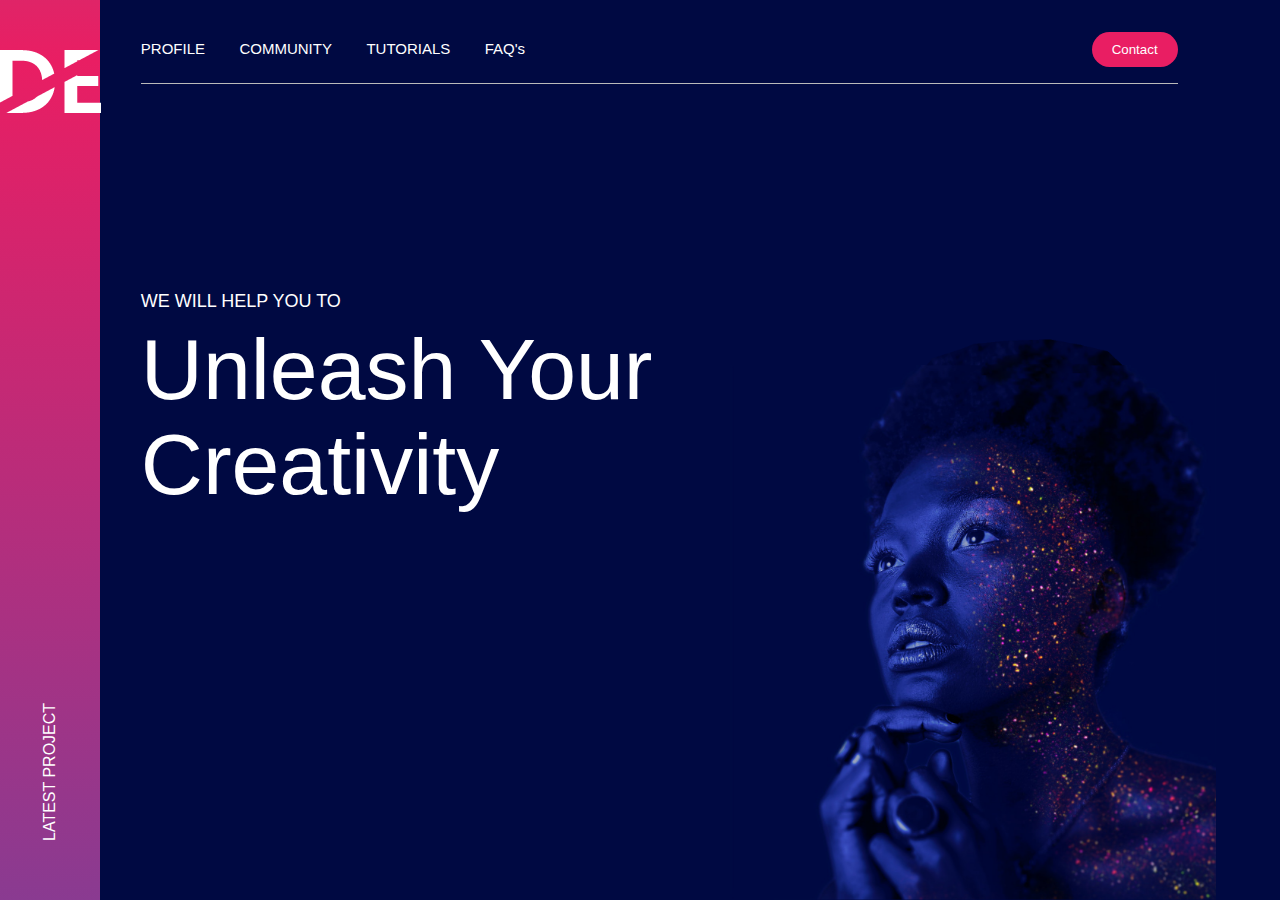
<file: index.html>
<!DOCTYPE html>
<html>
<head>
    <meta name="viewport" content="width=device-width, initial-scale=1.0">
    <title>Practice for Showcase - Basic Web</title>
    <link rel="stylesheet" href="style.css">
</head>

                        <body> 

              <div class="header">
                <div class="top-nav">
                        <ul>
                            <li><a href="page 2.html">PROFILE</a></li><!--a page whre in my short testimonial and skills -->
                            <li><a href="page3.html">COMMUNITY</a></li><!---WHERE in u can communicate and ask for help-->
                            <li><a href="page4.html">TUTORIALS</a></li><!---youtube channel that may help them-->
                            <li><a href="page5.html">FAQ's</a></li><!--instructions ,clarification and etc.-->


                        </ul>
                        <button> <A href="https://www.facebook.com/sorianonty">Contact </A></button>
                                 

                </div>
                <div class="side-nav">
                                    <img src="logo.png" alt="logo">
                                     <a href="#">LATEST PROJECT</a>
                                     
                </div>  

                <div class="NENEK">
                        <p>WE WILL HELP YOU TO</p>
                        <h1>Unleash Your Creativity</h1>
              
              
                    
                  
                </div>
              
              </div>              

                        </body>

</html>
<!--<script>
  var div = document.getElementById("#");
  
    function getRandomColor() {
        var letters = '0123456789ABCDEF';
        var color = '#';
        for (var i = 0; i < 6; i++ ) {
            color += letters[Math.floor(Math.random() * 16)];
        }
        return color;
    }
    
    function changeColor(){
      div.style.backgroundColor= getRandomColor();
    }
    
    setInterval(changeColor,1000);
    </script> "can change color  bg randomly sksks"
</file>
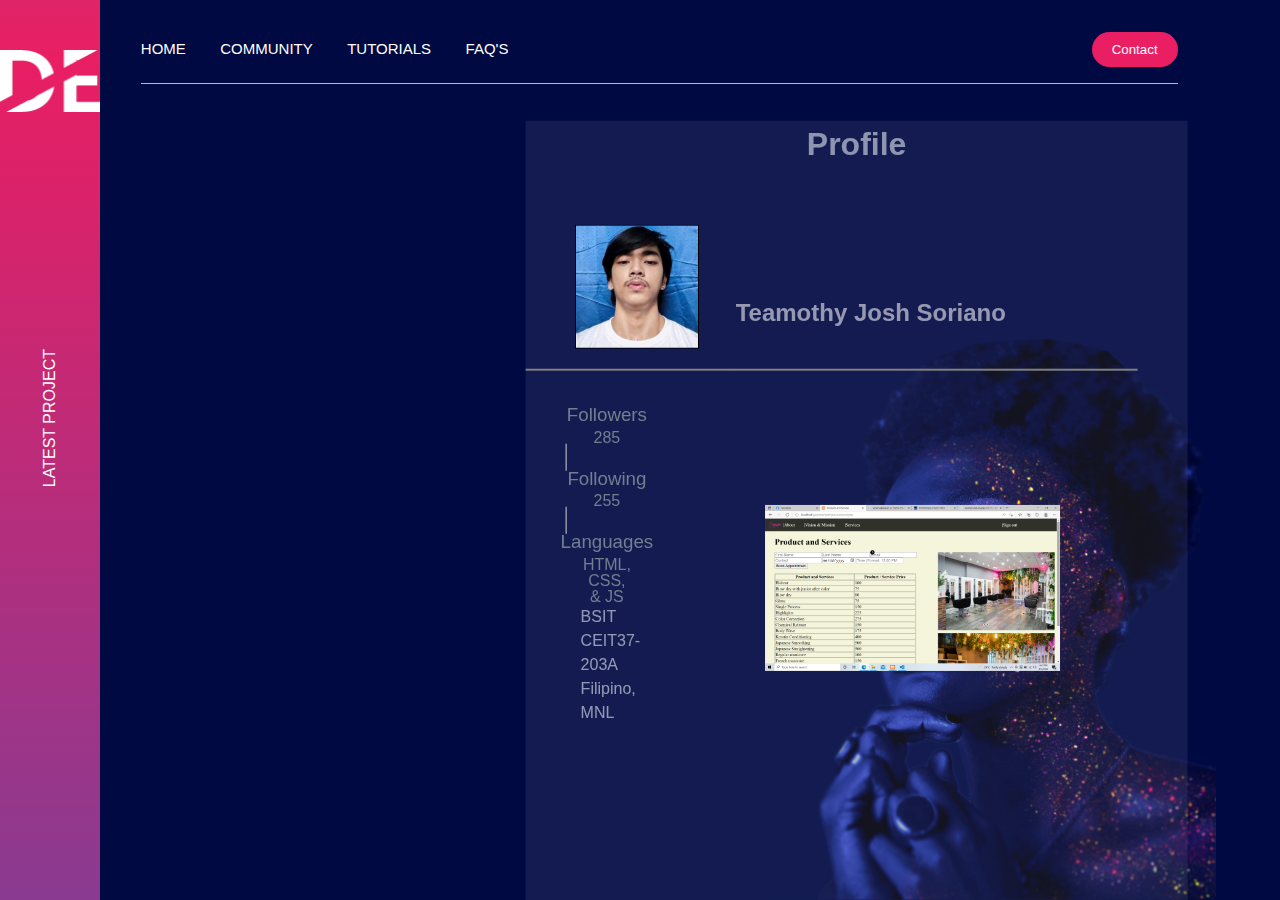
<file: page 2.html>
<!DOCTYPE html>
<html>
<head>
    <meta name="viewport" content="width=device-width, initial-scale=1.0">
    <title>Practice for Showcase - Basic Web</title>
    <link rel="stylesheet" href="S2.css">
</head>

                        <body> 

              <div class="header">
                <div class="top-nav">
                        <ul>
                            <li><a href="index.html">HOME</a></li>
                            <li><a href="page3.html">COMMUNITY</a></li>
                            <li><a href="page4.html">TUTORIALS</a></li>
                            <li><a href="page5.html">FAQ'S</a></li>


                        </ul>
                        <button> <A href="https://www.facebook.com/sorianonty">Contact </A></button>
                                 

                </div>
                <div class="side-nav">
                                    <img src="logo.png" alt="logo">
                                     <div class="sik"><a href="#">LATEST PROJECT</a></div>
                                     
              <div class="tt">            
                <h1 style="text-align: center; 
                margin-left:50px;padding-bottom:0;margin-top:0;padding-top:5px;
                color: rgba(240, 248, 255, 0.555);">Profile</h1>
                <img src="pictures/pic1.jpg" alt="pogi" width="124" height="124" class="profile__image" ><!--
                
                --><h2 class="profile__name">Teamothy Josh Soriano</h2>
               
                  <hr style="height:2px;border-width:0;color:gray;background-color:gray">
                  <section class="profile__details">
            
                  <ul class="profile__stats">
                    <li>
                      <h3 class="profile_stat__heading">Followers</h3>
                      <div class="profile_stat__number">285</div>
                    </li><!--
                    --><li>
                      <h3 class="profile_stat__heading">Following</h3>
                      <div class="profile_stat__number">255</div>
                    </li><!--
                    --><li>
                      <h3 class="profile_stat__heading">Languages</h3>
                      <div class="profile_stat__number">HTML,<br>CSS,<br>& JS</div>
                    </li>
                  </ul>
                 
                  
                  <ul class="social">
                    <!-- Slideshow container -->
          
                    <li class="location"><i class="fa fa-map-marker">

                    </i>&nbsp; &nbsp; &nbsp; &nbsp; &nbsp;<span style="margin-right:450px;color: rgba(240, 248, 255, 0.577);">
                      BSIT CEIT37-203A Filipino, MNL<br>
                                                                                      
                    </span></li>
                    <div class="slideshow-container" style="float: right;margin-left: 120px; margin-top: 40px;">
          
                      <!-- Full-width images with number and caption text -->
                      <div class="mySlides fade">
                        
                        <img src="pictures/img1.png" style="width:70%">
                        
                      </div>
                    
                      <div class="mySlides fade">
                        
                        <img src="pictures/img2.png" style="width:70%">
                        
                      </div>
                    
                      <div class="mySlides fade">
                        
                        <img src="pictures/img3.gif" style="width:70%">
                       
                      </div>
                    </section>
                      
                    <br>
                    
                    <!-- The dots/circles -->
                    <div style="text-align:center">
                      <span class="dot" onclick="currentSlide(1)"></span>
                      <span class="dot" onclick="currentSlide(2)"></span>
                      <span class="dot" onclick="currentSlide(3)"></span>
                    </div>
                  </ul>
                </section>
              </div><!-- /popup__inner -->
            </div><!-- /popup -->
          </div>
          <script>let slideIndex = 0;
              showSlides();
              
              function showSlides() {
                let i;
                let slides = document.getElementsByClassName("mySlides");
                for (i = 0; i < slides.length; i++) {
                  slides[i].style.display = "none";
                }
                slideIndex++;
                if (slideIndex > slides.length) {slideIndex = 1}
                slides[slideIndex-1].style.display = "block";
                setTimeout(showSlides, 2000); // Change image every 2 seconds
              }</script>
              
                                     
                </div>  

                </div>
                
                
                

                        </body>

</html>

<style>
  .sik{
    text-decoration: none;
                     color:#fff;
                     transform: rotate(-90deg) translateX(-260%);
                     width: max-content;
                     position: fixed;
    
  }
.profile_details{
  position: relative;
}
button A{

text-decoration: none;
color: white;
}
</style>
</file>
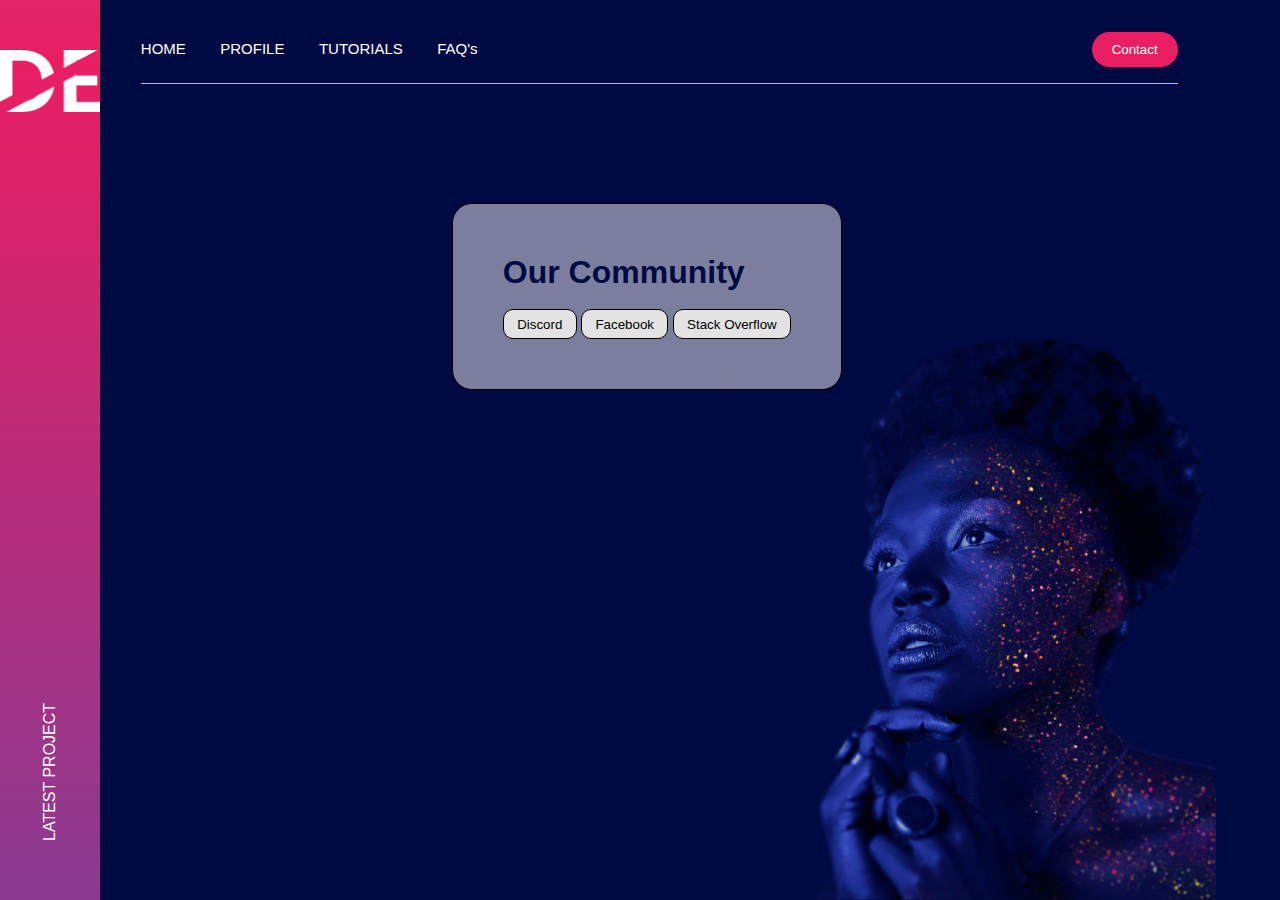
<file: page3.html>
<!DOCTYPE html>
<html>
<head>
  <meta charset="UTF-8">
    <meta name="viewport" content="width=device-width, initial-scale=1.0">
    <title>Practice for Showcase - Basic Web</title>
    <link rel="stylesheet" href="S2.css">
</head>

                        <body> 

              <div class="header">
                <div class="top-nav">
                        <ul>
                            <li><a href="index.html">HOME</a></li><!--DEFAULT -->
                            <li><a href="page 2.html">PROFILE</a></li><!---a page whre in my short testimonial and skills-->
                            <li><a href="page4.html">TUTORIALS</a></li><!---youtube channel that may help them-->
                            <li><a href="page5.html">FAQ's</a></li><!--instructions ,clarification and etc.-->


                        </ul>
                                    <button> <A href="https://www.facebook.com/sorianonty">Contact </A></button>
                                 

                </div>
                <div class="side-nav">
                                    <img src="logo.png" alt="logo">
                                     <a href="#">LATEST PROJECT</a>
                                     
                </div>  
                <br><br>
                
                <div class="community">
                  <H1 style="color:#000942;">Our Community</H1> <BR>
                          

                  <button class="btn btn-background-slide"><a href="https://discord.gg/akCXSMdP">Discord</a></button>
                  <button class="Fb"><a href="https://www.facebook.com/groups/programmersphilippines"  >Facebook</a></button>
                  <button class="stck"><a href="https://stackoverflow.com/"  >Stack Overflow </a></button>
                </div>
                
                
              </div>              

                        </body>

</html>
<STYle>

.community{
  
  background-color: rgba(255, 255, 255, 0.481);
  border: 1px solid black;
  border-radius: 20px;
  padding: 50px;
  display: inline-block;
  text-decoration: none;
  margin-left: 30%;
  margin-top: 8%;
}
.btn {
  background-color: var(--background-color);
  color: #222;
  padding: .5em 1em;
  border: 1px solid black;
  border-radius: 10px;
  outline: none;
  position: relative;
  cursor: pointer;

  --background-color: #E3E3E3;
  --border-size: 2px;
  --accent-color: rgb(193, 102, 213);
  
}

.btn.btn-background-slide::before {
  content: '';
  position: absolute;
  top: 0;
  left: 0;
  bottom: 0;
  right: 0;
  z-index: -1;
  background-color: var(--accent-color);

  transition: transform 300ms ease-in-out;
  transform: scaleX(0);
  transform-origin: left;
  border-radius: 10px;

}

.btn.btn-background-slide:hover::before,
.btn.btn-background-slide:focus::before {
  transform: scaleX(1);
  border-radius: 10px;
  
}

.btn.btn-background-slide {
  transition: color 300ms ease-in-out;
  z-index: 1;
  
}
.btn.btn-background-slide a{
  text-decoration: none;
  color: black;
  
}


.btn.btn-background-slide:hover,
.btn.btn-background-slide:focus {
  color: white;
  border-radius: 10px;
}
/*end*/


.Fb{
  text-decoration: none;
  background-color: var(--background-color);
  color: #222;
  padding: .5em 1em;
  border: 1px solid black;
  border-radius: 10px;
  outline: none;
  position: relative;
  cursor: pointer;
 

  --background-color: #E3E3E3;
  --border-size: 2px;
  --accent-color: rgb(26, 63, 105);
  text-decoration:none;
}

.Fb::before {
  text-decoration:none;
  content: '';
  position: absolute;
  top: 0;
  left: 0;
  bottom: 0;
  right: 0;
  z-index: -1;
  background-color: var(--accent-color);

  transition: transform 300ms ease-in-out;
  transform: scaleX(0);
  transform-origin: left;
  text-decoration:none;
  border-radius: 10px;
}

.Fb:hover::before,
.Fb:focus::before {
  transform: scaleX(1);
  border-radius: 10px;
}

.Fb {
  transition: color 300ms ease-in-out;
  z-index: 1;
  text-decoration:none;
  border-radius: 10px;
  border-radius: 10px;
}
.Fb a{
  text-decoration: none;
  color: black;
}


.Fb:hover,
.Fb:focus {
  color: white;
  text-decoration:none;
  border-radius: 10px;
}
/*end*/

.stck{
  background-color: var(--background-color);
  color: #222;
  padding: .5em 1em;
  border: 1px solid black;
  border-radius: 10px;
  outline: none;
  position: relative;
  cursor: pointer;

  --background-color: #E3E3E3;
  --border-size: 2px;
  --accent-color: rgb(231, 152, 47);
}

.stck::before {
  content: '';
  position: absolute;
  top: 0;
  left: 0;
  bottom: 0;
  right: 0;
  z-index: -1;
  background-color: var(--accent-color);

  transition: transform 300ms ease-in-out;
  transform: scaleX(0);
  transform-origin: left;
  border-radius: 10px;
}

.stck:hover::before,
.stck:focus::before {
  transform: scaleX(1);
  border-radius: 10px;
}

.stck {
  transition: color 300ms ease-in-out;
  z-index: 1;
  border-radius: 10px;
}

.stck a{
  text-decoration: none;
  color: black;
}
.stck:hover,
.stck:focus {
  color: white;
  border-radius: 10px;
}

button A{

  text-decoration: none;
  color: white;
}
</STYle>
</file>
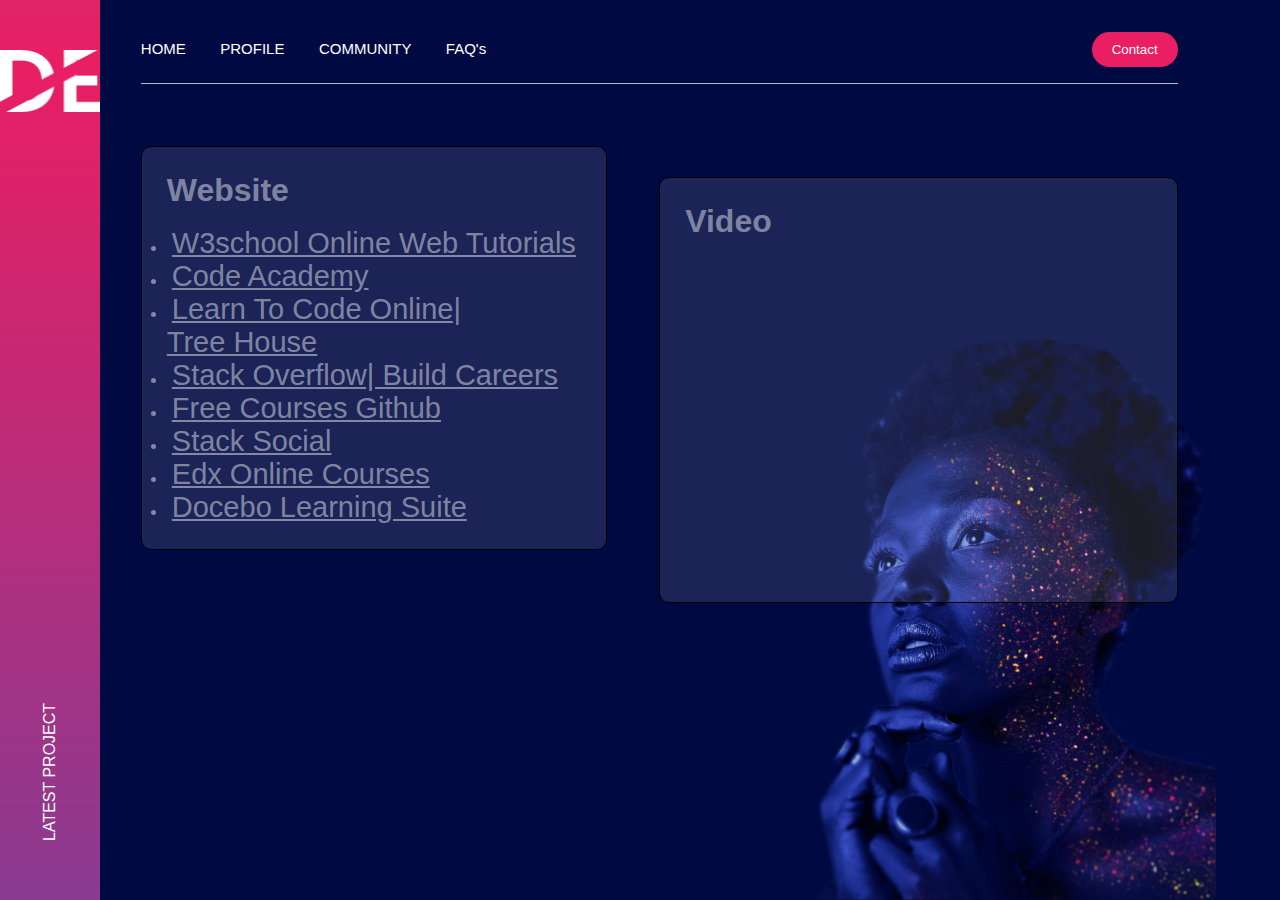
<file: page4.html>
<!DOCTYPE html>
<html>
<head>
    <meta name="viewport" content="width=device-width, initial-scale=1.0">
    <title>Practice for Showcase - Basic Web</title>
    <link rel="stylesheet" href="S2.css">
</head>

                        <body> 

              <div class="header">
                <div class="top-nav">
                        <ul>
                          <li><a href="index.html">HOME</a></li>
                            <li><a href="page 2.html">PROFILE</a></li><!--a page whre in my short testimonial and skills -->
                            <li><a href="page3.html">COMMUNITY</a></li><!---WHERE in u can communicate and ask for help-->
                           
                            <li><a href="page5.html">FAQ's</a></li><!--instructions ,clarification and etc.-->


                        </ul>
                        <button> <A href="https://www.facebook.com/sorianonty">Contact </A></button>
                                 

                </div>
                <div class="side-nav">
                                    <img src="logo.png" alt="logo">
                                     <a href="#">LATEST PROJECT</a>
                                     
                </div>  

                
                <div class="container">
                    <H1>
                            Website
                          </H1>
                            <ul class="gp">
                              <br>
                              <li ><a href="https://www.w3schools.com/">W3school Online Web Tutorials</a></li>
                              <li><a href="https://www.codecademy.com/">Code Academy</a></li>
                              <li><a href="https://teamtreehouse.com/">Learn To Code Online|<br>Tree House</a></li>
                              <li><a href="https://stackoverflow.com/">Stack Overflow| Build Careers</a></li>
                              <li><a href="https://freecourses.github.io/">Free Courses Github</a></li>
                              <li><a href="https://stacksocial.com/">Stack Social</a></li>
                              <li><a href="https://www.edx.org/">Edx Online Courses</a></li>
                              <li><a href="https://www.docebo.com/">Docebo Learning Suite</a></li>
                            </ul>
                    
                           
                </div>
                <div class="container2">
                  <h1>Video</h1>
                  <br>

                  <iframe width="560" height="315" src="https://www.youtube.com/embed/kUMe1FH4CHE" title="YouTube video player" 
                  frameborder="0"
                   allow="accelerometer; autoplay; clipboard-write; encrypted-media; gyroscope; picture-in-picture; web-share" allowfullscreen></iframe>


                </div>
              </div>              

                        </body>

</html>
<style>
.container{
background-color: rgba(240, 248, 255, 0.112);
display: inline-block;
padding: 25px;
border: 1px solid black;
border-radius: 10px;
margin-top: 6%;

}
.container2{
background-color: rgba(240, 248, 255, 0.112);

padding: 25px;
border: 1px solid black;
border-radius: 10px;
margin-top: -36%;
margin-left: 50%;
}

h1{
  font-family: Verdana, Geneva, Tahoma, sans-serif;
  color: rgba(255, 255, 255, 0.459);
}
.gp{
  color: rgba(255, 255, 255, 0.459);
}
.gp li a{
color: rgba(255, 255, 255, 0.459);
font-size: 29px;
padding: 5px;
}
.gp li a:hover{
color: #e91e63;

}
button A{

text-decoration: none;
color: white;
} 
</style>
</file>
<file: style.css>
*{
    
    
                            margin: 0;
                            padding: 0;
                            font-family: 'Poppins', sans-serif;
                            box-sizing: border-box;


}

.header{
       /*STYLE AS DEFAULT*/
                            width: 100%;
                            height: 100vh;
                            background: #000942;
                            padding-left: 11%;
                            padding-right: 8%; 
                            position: relative;  
                            /*IMAGES RIGHT SIDE-MIDDLE*/


                            background-image: url(pic1.png);
                            
                            background-size: 38%;
                            background-repeat: no-repeat;
                            background-position: 92% 100%;
                            position: relative;



   }

 .top-nav{
       /*a bar where the home button displayed*/
                            display: flex;
                            align-items: center;
                            justify-content: space-between; 
                            padding: 30px 0 15px;
                            border-bottom: 1px solid #bababa ;

 }

 .top-nav ul li{
       /*The list where home and friends in order*/
                            list-style: none;
                            display: inline-block;
                            margin-right:30px;
                            margin-top:10px;
                            margin-bottom:10px;
                            cursor:pointer;

 }

 .top-nav ul li a{
       /*design at top bar specifically at href or linkin*/
                            text-decoration: none;
                            color:#fff;
                            font-size: 15px;

 } 
 .top-nav ul :hover{

       background-color: #000942;
       opacity: 0.8;
       
 }
 .top-nav button{
                            background: #e91e63;
                            color: #fff;
                            border:0;
                            outline: 0;
                            border-radius: 30px;
                            padding: 10px 20px;
                            cursor:pointer;
 }

 .side-nav{
                            position: fixed;
                            left: 0;
                            top: 0;
                            width: 100px;
                            height: 100vh;
                            display: flex;
                            justify-content: space-between;
                            align-items: center; 
                            flex-direction: column;
                            padding: 50px 0;
                            background: linear-gradient(#00bcd4,#e91e63,#3f51b5, #00bcd4);
                            background-size: 100% 500%;
                            background-position: 0 40%;
}

/*Animate in order to client get mad*/
.side-nav{
       animation: backcolor 20s linear infinite reverse;

}
@keyframes backcolor{

0%{
              background-position: 0 0%;

}

100%{
       background-position: 0 400%;


}


}

.side-nav.logo{
                     width: 60px;
                     cursor: pointer;
}
.side-nav a{

                     text-decoration: none;
                     color:#fff;
                     transform: rotate(-90deg) translateX(50%);
                     width: max-content;
}
.NENEK{
       color: #fff;
       margin-top: 20%;
       font-size: 18px;
     
}

.NENEK h1{
       color: #fff;
       font-weight: 500;
       font-size: 86px;
       max-width: 550px;
       line-height: 95px;
       margin-top: 10px;
       margin-bottom: 30px;
     
}
button A{

       text-decoration: none;
       color: white;
     }
</file>
<file: S2.css>
*{
    
    
                            margin: 0;
                            padding: 0;
                            font-family: 'Poppins', sans-serif;
                            box-sizing: border-box;


}

.header{
       /*STYLE AS DEFAULT*/
                            width: 100%;
                            height: 100vh;
                            background: #000942;
                            padding-left: 11%;
                            padding-right: 8%; 
                            position: relative;  
                            /*IMAGES RIGHT SIDE-MIDDLE*/


                            background-image: url(pic1.png);
                            
                            background-size: 38%;
                            background-repeat: no-repeat;
                            background-position: 92% 100%;
                            position: relative;



   }

 .top-nav{
       /*a bar where the home button displayed*/
                            display: flex;
                            align-items: center;
                            justify-content: space-between; 
                            padding: 30px 0 15px;
                            border-bottom: 1px solid #bababa ;

 }

 .top-nav ul li{
       /*The list where home and friends in order*/
                            list-style: none;
                            display: inline-block;
                            margin-right:30px;
                            margin-top:10px;
                            margin-bottom:10px;
                            cursor:pointer;

 }

 .top-nav ul li a{
       /*design at top bar specifically at href or linkin*/
                            text-decoration: none;
                            color:#fff;
                            font-size: 15px;

 } 
 .top-nav ul :hover{

       background-color: #000942;
       opacity: 0.8;
       
 }
 .top-nav button{
                            background: #e91e63;
                            color: #fff;
                            border:0;
                            outline: 0;
                            border-radius: 30px;
                            padding: 10px 20px;
                            cursor:pointer;
 }

 .side-nav{
                            position: fixed;
                            left: 0;
                            top: 0;
                            width: 100px;
                            height: 100vh;
                            display: flex;
                            justify-content: space-between;
                            align-items: center; 
                            flex-direction: column;
                            padding: 50px 0;
                            background: linear-gradient(#00bcd4,#e91e63,#3f51b5, #00bcd4);
                            background-size: 100% 500%;
                            background-position: 0 40%;
}

/*Animate in order to client get mad*/
.side-nav{
       animation: backcolor 20s linear infinite reverse;

}
@keyframes backcolor{

0%{
              background-position: 0 0%;

}

100%{
       background-position: 0 400%;


}


}

.side-nav.logo{
                     width: 60px;
                     cursor: pointer;
}
.side-nav a{

                     text-decoration: none;
                     color:#fff;
                     transform: rotate(-90deg) translateX(50%);
                     width: max-content;
}



        .profile__image {
          
       
          margin-top: 5px;
          bottom: -90px  ;
          border: 1px solid black;
          background-color: rgba(0, 0, 0, 0.284);
          display: block;
          transform: translate(14%,50%);
          
          @media screen and (min-width: 30em) {
            display: inline-block;
            margin: 0 3em 0 2em;
          }
        }

        .profile__details {
          margin: 30px;
          text-align: center;
          padding:5px; 
          font: 300 1em/1.5 "Open Sans Condensed", sans-serif;
          @media screen and (min-width: 30em) {
            display: inline-block;
            vertical-align: top;
            text-align: left;
          }
        }

        .profile__stats {
          @extend %ui-list;
          margin: 0;
          float:left;
          
          > li {
            text-align: center;
            border-right: 1px solid lightgray;
            padding: 5px;
            line-height: 1;
            display:inline;
            
            &:first-child {
              padding-left: 0;
            }
            &:last-child { 
              border-right: none;
              padding-right: 0;
            }
          }
        }
        .profile_stat__heading {
          font-weight: 300;
          text-transform: capitalize;
         
          margin: 0 0 0.25em 0;
          color: slategray;
        }
        .profile_stat__number {
    
          color: slategray;
        }
        .profile__name {
      
          margin-bottom: 50px;
          margin-left: 150px;
          font-family: inherit,Georgia, Times, serif;
          color: rgba(255, 255, 255, 0.556);
          transform: translate(13%,30%);
          position: relative;

        }

        .social {
          @extend %ui-list;
          margin-bottom: 0;
          margin-left: 0;
          list-style-type: none;
          
          > li:not(:last-child) {
            margin-right: 0.5em;
          }
          .location {
            margin-left: 1em;
            
            &, .fa { color: darkgreen; }
            span { 
             
              display: inline-block;
              vertical-align: middle;
              margin-left: 0.25em;
            }
          }
          a {
            display: block;
            line-height: 1.1;
          }
          .fa {
            font-size: 1.25em;
            color: slategray;
          }
          .fa-github:hover    { color: #171515; }
          .fa-instagram:hover { color: #3f729b; }
          .fa-twitter:hover   { color: #00acee; }
          .fa-bitbucket:hover { color: #205081; }
        }
        * {box-sizing:border-box}

        /* Slideshow container */
        .slideshow-container {
          max-width: 1000px;
          position: right;
         
        }

        /* Hide the images by default */
        .mySlides {
          display: none;
          
        }
        div.mySlides.fade {
            float: right;
            vertical-align: right;
            transform: translate(20%,-150%);

            
          }
          .slideshow-container{

            float: right;
          }
        /* Next & previous buttons */
        .prev, .next {
          cursor: pointer;
          position: absolute;
          
          width: auto;
     
          padding: 5pxpx;
          color: white;
          font-weight: bold;
          font-size: 18px;
          transition: 0.6s ease;
          border-radius: 0 3px 3px 0;
          user-select: none;
        }

        /* Position the "next button" to the right */
        .next {
          right: 0;
          border-radius: 3px 0 0 3px;
        }

        /* On hover, add a black background color with a little bit see-through */
        .prev:hover, .next:hover {
          background-color: rgba(0,0,0,0.8);
        }

        /* Caption text */
       
        
  /* The dots/bullets/indicators */
  .dot {
    cursor: pointer;
    height: 15px;
    width: 15px;
    margin: 0 2px;
    background-color: #bbb;
    border-radius: 50%;
    display: inline-block;
    transition: background-color 0.6s ease;
  }

  .active, .dot:hover {
    background-color: #d7d4d489;
  }

  /* Fading animation */
  .fade {
    animation-name: fade;
    animation-duration: 1.5s;
  }
  .tt{
 margin-left:1600px ;
margin-top: 0;
 background-color: rgba(255, 255, 255, 0.073);
 max-width: 10000px;
 padding-right:50px;
 margin-top: 0;
 transform: translate(1%,1%);
 position: static;
  }

  @keyframes fade {
    from {opacity: .4}
    to {opacity: 1}
  }
  img {
    max-width: 100%;
    height: auto;
  }
</file>
